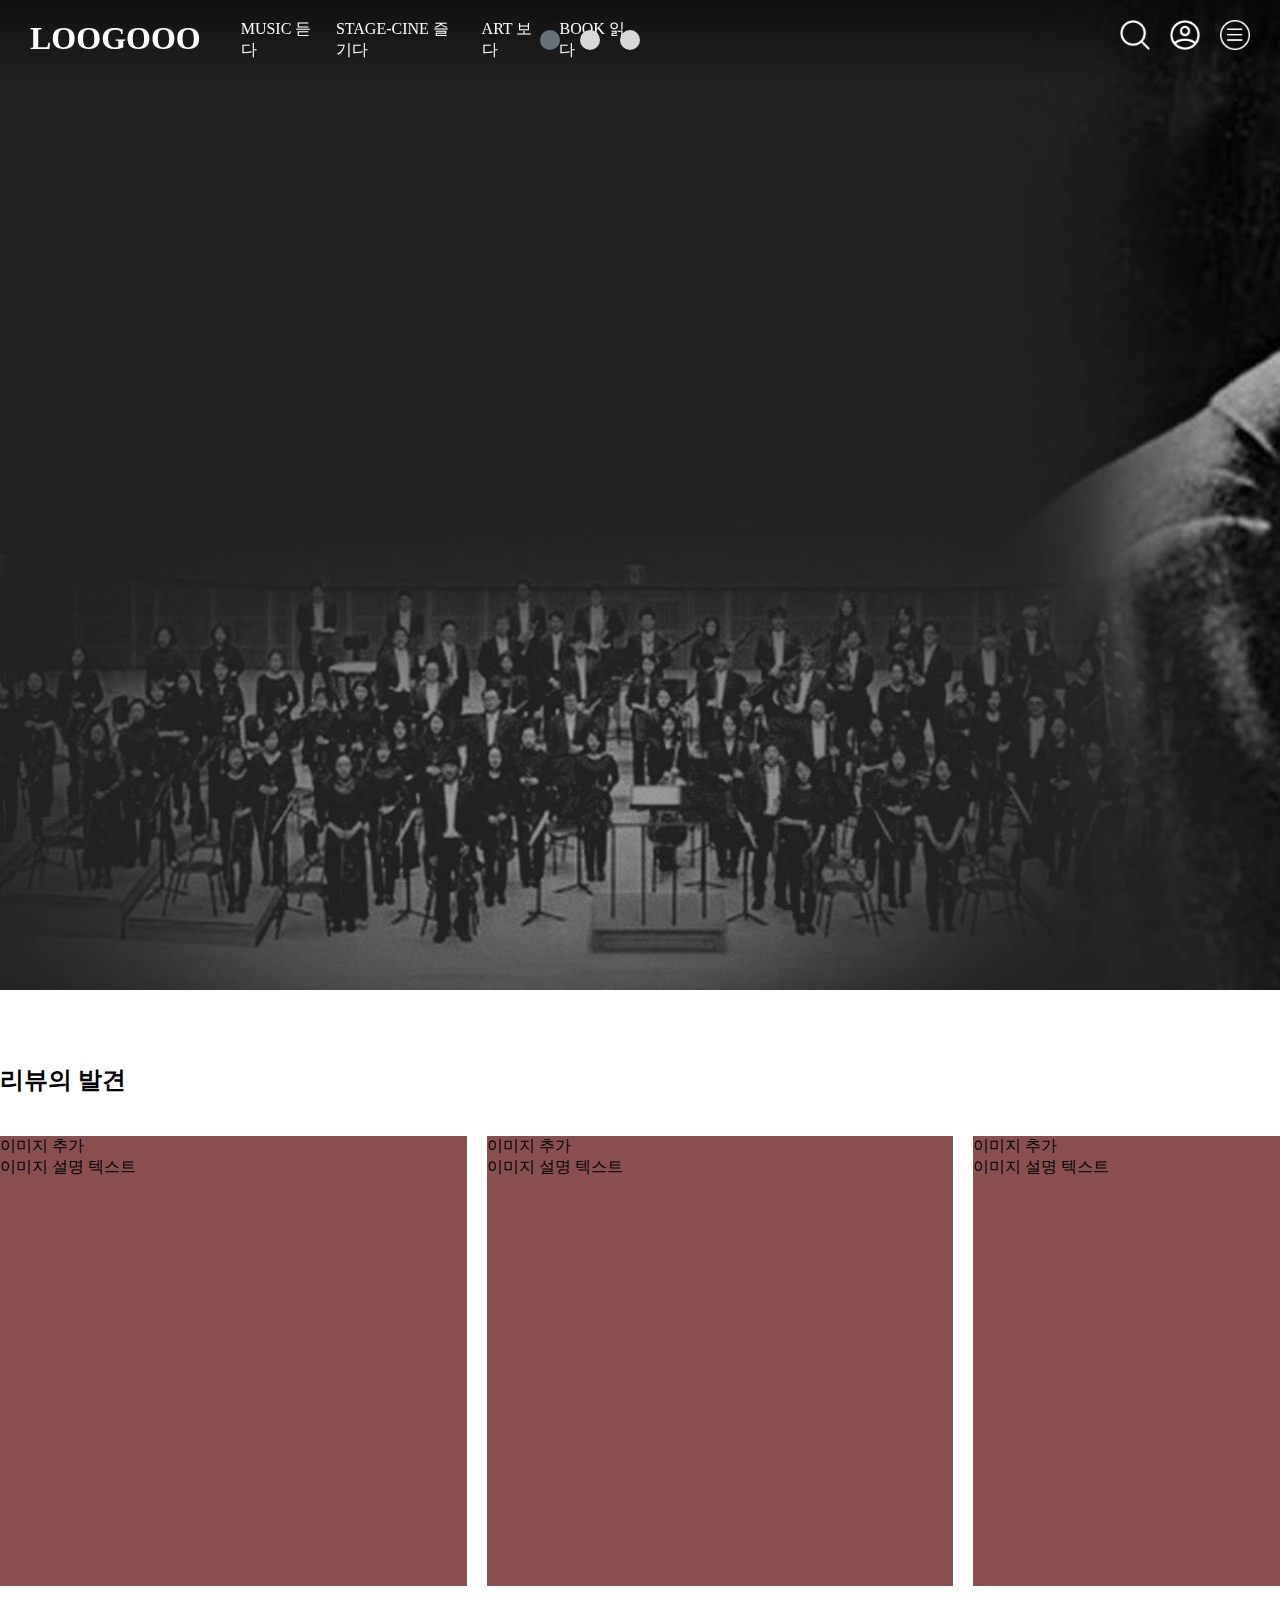
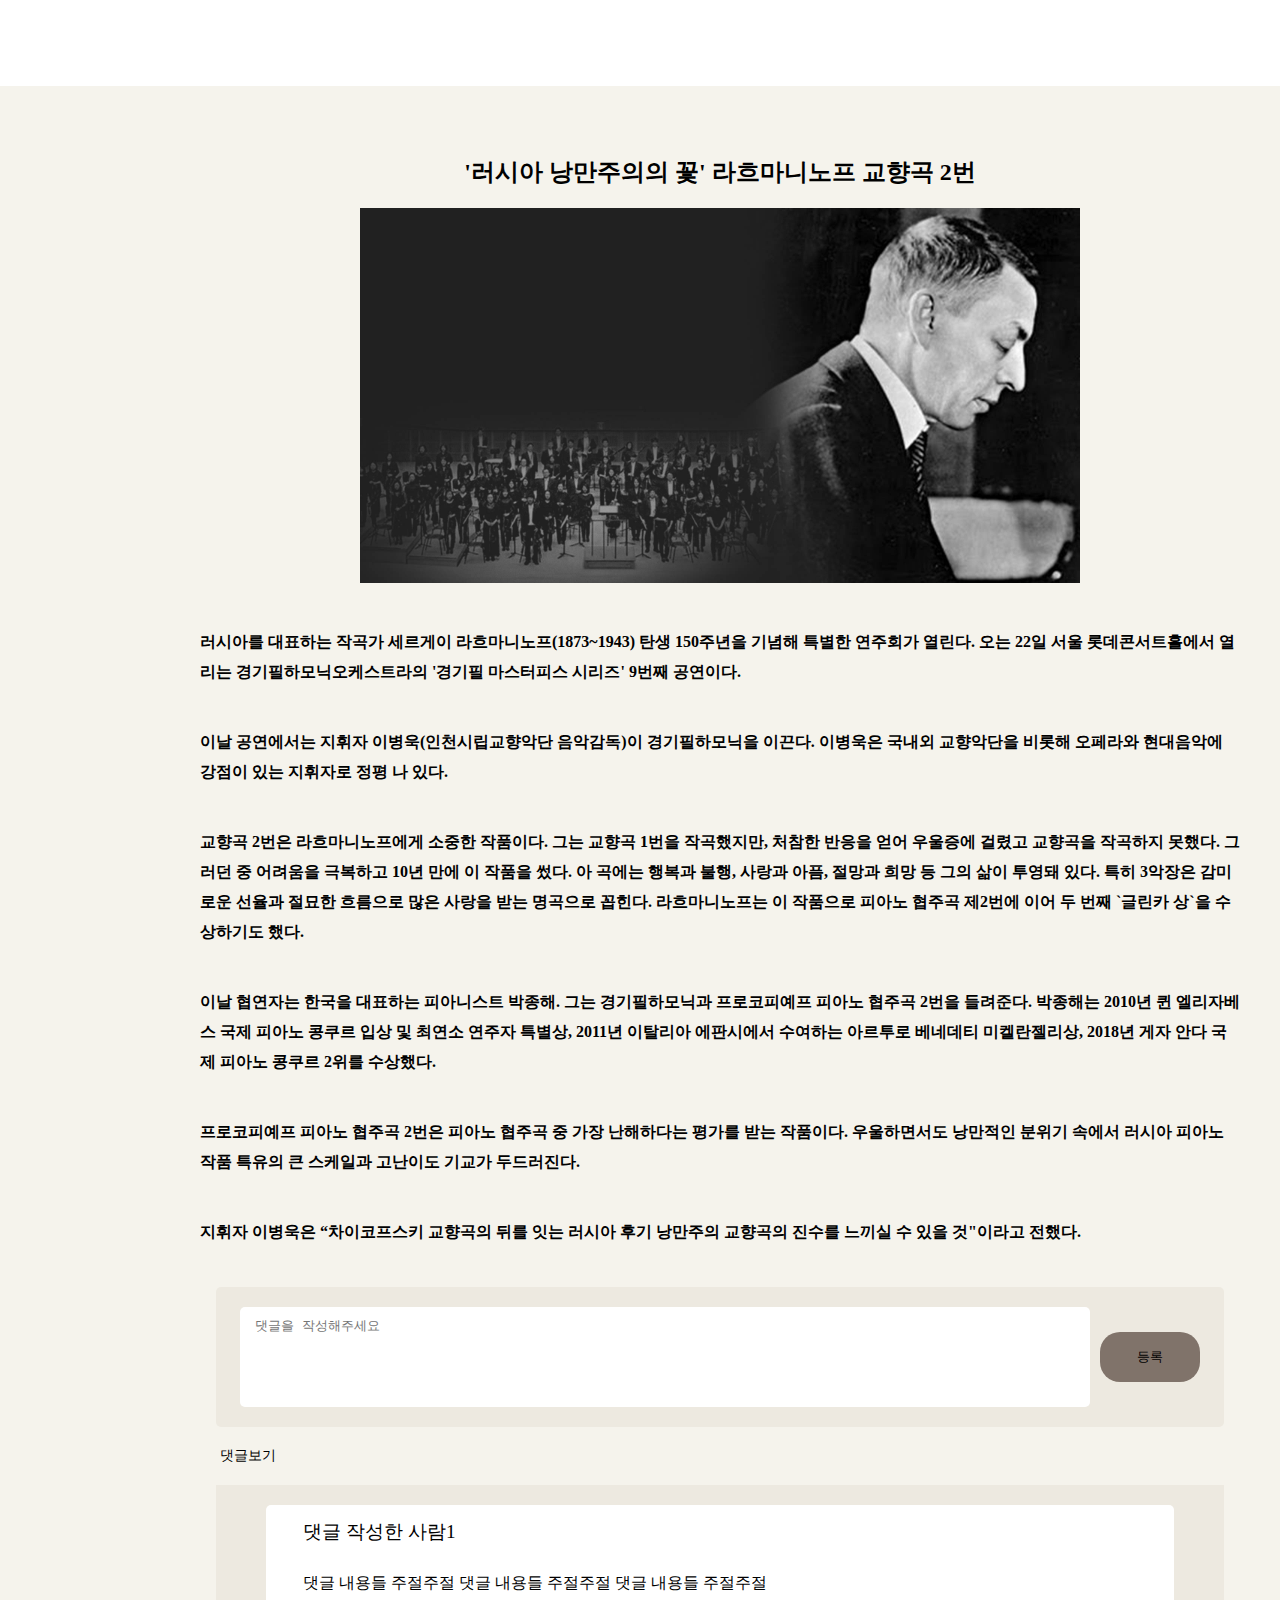
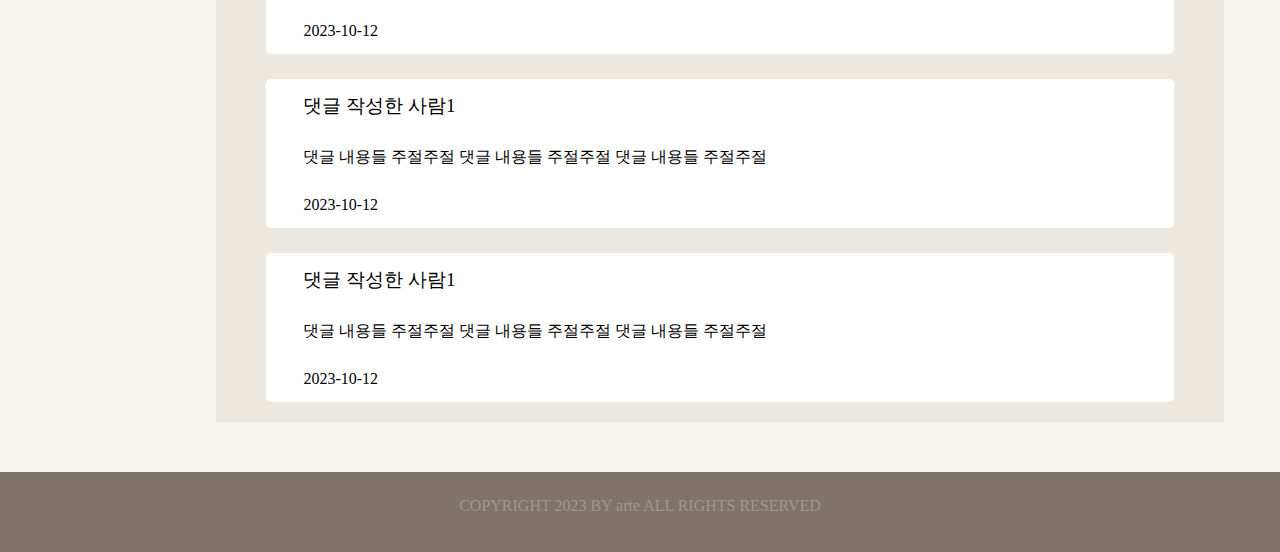
<file: index.html>
<!DOCTYPE html>
<html lang="en">
    <head>
        <meta charset="UTF-8" />
        <meta name="viewport" content="width=device-width, initial-scale=1.0" />
        <title>Document</title>
        <link rel="stylesheet" href="./public/index.css" />
    </head>
    <body>
        <div id="wrap">
            <div id="header">
                <div class="header-left">
                    <h1 class="logo"><a href="/">LOOGOOO</a></h1>
                    <ul class="gnb">
                        <li><a href="/">MUSIC 듣다</a></li>
                        <li><a href="/">STAGE-CINE 즐기다</a></li>
                        <li><a href="/">ART 보다</a></li>
                        <li><a href="/">BOOK 읽다</a></li>
                    </ul>
                </div>
                <div class="header-right">
                    <ul class="icon">
                        <li>
                            <a href="/"
                                ><img src="./public/images/search.png"
                            /></a>
                        </li>
                        <li>
                            <a href="/"
                                ><img src="./public/images/user.png"
                            /></a>
                        </li>
                        <li>
                            <a href="/"
                                ><img src="./public/images/list.png"
                            /></a>
                        </li>
                    </ul>
                </div>
            </div>
            <div id="container">
                <div class="slider">
                    <div class="slide">
                        <!-- <div class="text">
                            <h2>라흐마니노프 연주곡</h2>
                            <p>dfdfdfdfddfdfd</p>
                        </div> -->
                        <img src="./public/images/slide1.jpg" alt="" />
                    </div>
                    <div class="slide">
                        <!-- <div class="text">
                            <h2>피아노</h2>
                            <h2>피아노</h2>
                            <h2>피아노</h2>
                        </div> -->
                        <img src="./public/images/slide2.jpg" alt="" />
                    </div>
                    <div class="slide">
                        <!-- <div class="text">
                            <h2>전시회?????</h2>
                            <h2>전시회?????</h2>
                        </div> -->
                        <img src="./public/images/slide3.jpg" alt="" />
                    </div>
                </div>
                <div class="controller">
                    <div class="ellipse active"></div>
                    <div class="ellipse"></div>
                    <div class="ellipse"></div>
                </div>
                <div class="content">
                    <h2>리뷰의 발견</h2>
                    <div class="box-wrap">
                        <div class="box">
                            <div class="box-img">이미지 추가</div>
                            <div class="box-text">이미지 설명 텍스트</div>
                        </div>
                        <div class="box">
                            <div class="box-img">이미지 추가</div>
                            <div class="box-text">이미지 설명 텍스트</div>
                        </div>
                        <div class="box">
                            <div class="box-img">이미지 추가</div>
                            <div class="box-text">이미지 설명 텍스트</div>
                        </div>
                    </div>
                </div>
                <div class="view-wrap">
                    <div class="view-title">
                        <h2>'러시아 낭만주의의 꽃' 라흐마니노프 교향곡 2번</h2>
                    </div>
                    <div class="view-img">
                        <img src="./public/images/slide1.jpg" alt="" />
                    </div>
                    <div class="view-text">
                        <p>
                            러시아를 대표하는 작곡가 세르게이
                            라흐마니노프(1873~1943) 탄생 150주년을 기념해 특별한
                            연주회가 열린다. 오는 22일 서울 롯데콘서트홀에서
                            열리는 경기필하모닉오케스트라의 '경기필 마스터피스
                            시리즈' 9번째 공연이다.
                        </p>

                        <p>
                            이날 공연에서는 지휘자 이병욱(인천시립교향악단
                            음악감독)이 경기필하모닉을 이끈다. 이병욱은 국내외
                            교향악단을 비롯해 오페라와 현대음악에 강점이 있는
                            지휘자로 정평 나 있다.
                        </p>

                        <p>
                            교향곡 2번은 라흐마니노프에게 소중한 작품이다. 그는
                            교향곡 1번을 작곡했지만, 처참한 반응을 얻어 우울증에
                            걸렸고 교향곡을 작곡하지 못했다. 그러던 중 어려움을
                            극복하고 10년 만에 이 작품을 썼다. 아 곡에는 행복과
                            불행, 사랑과 아픔, 절망과 희망 등 그의 삶이 투영돼
                            있다. 특히 3악장은 감미로운 선율과 절묘한 흐름으로
                            많은 사랑을 받는 명곡으로 꼽힌다. 라흐마니노프는 이
                            작품으로 피아노 협주곡 제2번에 이어 두 번째 `글린카
                            상`을 수상하기도 했다.
                        </p>

                        <p>
                            이날 협연자는 한국을 대표하는 피아니스트 박종해.
                            그는 경기필하모닉과 프로코피예프 피아노 협주곡 2번을
                            들려준다. 박종해는 2010년 퀸 엘리자베스 국제 피아노
                            콩쿠르 입상 및 최연소 연주자 특별상, 2011년 이탈리아
                            에판시에서 수여하는 아르투로 베네데티 미켈란젤리상,
                            2018년 게자 안다 국제 피아노 콩쿠르 2위를 수상했다.
                        </p>

                        <p>
                            프로코피예프 피아노 협주곡 2번은 피아노 협주곡 중
                            가장 난해하다는 평가를 받는 작품이다. 우울하면서도
                            낭만적인 분위기 속에서 러시아 피아노 작품 특유의 큰
                            스케일과 고난이도 기교가 두드러진다.
                        </p>

                        <p>
                            지휘자 이병욱은 “차이코프스키 교향곡의 뒤를 잇는
                            러시아 후기 낭만주의 교향곡의 진수를 느끼실 수 있을
                            것"이라고 전했다.
                        </p>
                    </div>
                    <div class="comment-wrap">
                        <form action="/" method="post">
                            <div class="comment">
                                <textarea
                                    name="comment"
                                    placeholder="댓글을 작성해주세요"
                                ></textarea>
                                <button class="commentbtn" type="submit">
                                    등록
                                </button>
                            </div>
                        </form>
                    </div>
                    <div class="comment-title">댓글보기</div>
                    <div class="comment-list">
                        <ul>
                            <li class="comment-item">
                                <div class="comment-name">
                                    댓글 작성한 사람1
                                </div>
                                <div class="comment-text">
                                    댓글 내용들 주절주절 댓글 내용들 주절주절
                                    댓글 내용들 주절주절
                                </div>
                                <div class="comment-util">
                                    <div class="comment-info">
                                        <span class="comment-date"
                                            >2023-10-12</span
                                        >
                                    </div>
                                </div>
                                <div class="comment-input"></div>
                            </li>
                            <li class="comment-item">
                                <div class="comment-name">
                                    댓글 작성한 사람1
                                </div>
                                <div class="comment-text">
                                    댓글 내용들 주절주절 댓글 내용들 주절주절
                                    댓글 내용들 주절주절
                                </div>
                                <div class="comment-util">
                                    <div class="comment-info">
                                        <span class="comment-date"
                                            >2023-10-12</span
                                        >
                                    </div>
                                </div>
                                <div class="comment-input"></div>
                            </li>
                            <li class="comment-item">
                                <div class="comment-name">
                                    댓글 작성한 사람1
                                </div>
                                <div class="comment-text">
                                    댓글 내용들 주절주절 댓글 내용들 주절주절
                                    댓글 내용들 주절주절
                                </div>
                                <div class="comment-util">
                                    <div class="comment-info">
                                        <span class="comment-date"
                                            >2023-10-12</span
                                        >
                                    </div>
                                </div>
                                <div class="comment-input"></div>
                            </li>
                        </ul>
                    </div>
                </div>

                <div id="footer">
                    <div class="info">
                        COPYRIGHT 2023 BY arte ALL RIGHTS RESERVED
                    </div>
                </div>
            </div>
        </div>

        <script type="text/javascript" src="./public/index.js"></script>
    </body>
</html>
</file>
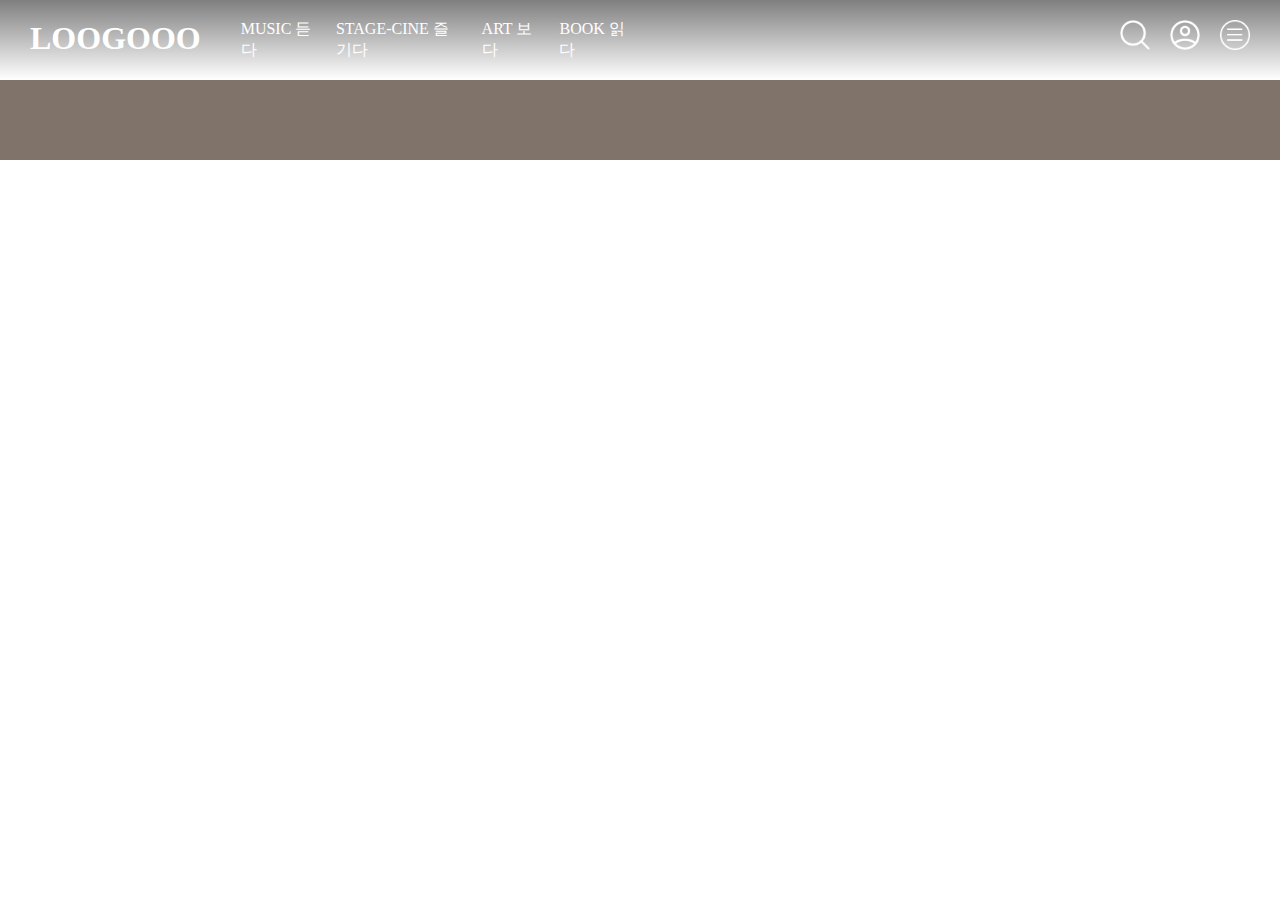
<file: board.html>
<!DOCTYPE html>
<html lang="en">
    <head>
        <meta charset="UTF-8" />
        <meta name="viewport" content="width=device-width, initial-scale=1.0" />
        <title>Document</title>
        <link rel="stylesheet" href="./public/index.css" />
    </head>
    <body>
        <div id="wrap">
            <div id="header">
                <div class="header-left">
                    <h1 class="logo"><a href="/">LOOGOOO</a></h1>
                    <ul class="gnb">
                        <li><a href="/">MUSIC 듣다</a></li>
                        <li><a href="/">STAGE-CINE 즐기다</a></li>
                        <li><a href="/">ART 보다</a></li>
                        <li><a href="/">BOOK 읽다</a></li>
                    </ul>
                </div>
                <div class="header-right">
                    <ul class="icon">
                        <li>
                            <a href="/"
                                ><img src="./public/images/search.png"
                            /></a>
                        </li>
                        <li>
                            <a href="/"
                                ><img src="./public/images/user.png"
                            /></a>
                        </li>
                        <li>
                            <a href="/"
                                ><img src="./public/images/list.png"
                            /></a>
                        </li>
                    </ul>
                </div>
            </div>
            <div id="container"></div>
            <div id="footer"></div>
        </div>
        <script type="text/javascript" src="./public/index.js"></script>
    </body>
</html>
</file>
<file: public/index.css>
* {
    margin: 0;
    padding: 0;
    box-sizing: border-box;
    --secondary-perform: #8a5050;
    --secondary-perform-2: #8a5050;
    --secondary-3: #293226;
    --secondary-music: #6a5d53;
    --secondary-art: #657278;
    --warm-gray-17: #d1c4b8;
    --gray-4: #c6ccc1;
    --warm-gray-6: #eae7e2;
    --warm-gray-13: #dbd3c7;
    --primary-5: #80736a;
    --secondary-1: #e19f3c;
    --warm-gray-10: #dfdbd3;
    --warm-gray-19: #c5beb4;
    --primary-1: #f5f3ec;
    --primary-2: #171010;
    --primary-3: #957a4f;
    --warm-gray-16: #c8c6bd;
    --primary-4: #666;
    --gray-7: #444;
    --secondary-8: #fff;
}

a {
    text-decoration: none;
    color: #333;
}

ul {
    list-style: none;
}

#wrap {
    width: 100%;
    position: relative;
}

#header {
    position: sticky;
    left: 0;
    top: 0;
    width: 100%;
    height: 80px;
    background-color: #fff;
    display: flex;
    justify-content: space-around;
    background: linear-gradient(180deg, rgba(0, 0, 0, 0.5), transparent);
    background-blend-mode: difference;
    transition: opacity 0.2s;
    z-index: 99;
}
.header-left {
    /* background-color: #8a5050; */
    width: 100%;
    display: flex;
    flex-direction: row;
}
.logo {
    padding: 20px 30px;
}

.logo a {
    color: #fff;
}

.gnb {
    display: flex;
    flex-direction: row;
    justify-content: center;
    align-items: center;
}

.gnb > li {
    padding: 20px 10px;
}

.gnb > li > a {
    color: #fff;
}

.header-right {
    /* background-color: #6a5d53; */
    width: 100%;
}
.icon {
    display: flex;
    flex-direction: row;
    gap: 20px;
    justify-content: end;
    padding: 20px 30px;
}

.icon li {
    width: 30px;
}

.icon li a img {
    width: 100%;
}

#container {
    width: 100%;
    position: absolute;
    left: 0;
    top: 0;
}

.slider {
    width: 1900px;
}

.slide {
    width: 100%;
    transition: transform 0.5s ease;
    display: block;
}

.slide img {
    width: 100%;
}

.text {
    position: absolute;
    left: 50%;
    top: 50%;
    transform: translate(-50%, -50%);
    background: transparent;
    color: #fff;
    z-index: 999;
}

.controller {
    position: absolute;
    /* bottom: 50%; */
    top: 30px;
    right: 50%;
    z-index: 999;
    display: flex;
    justify-content: center;
    gap: 20px;
    /* flex-direction: column; */
}

.ellipse.active {
    background: #657278;
    border-radius: 50%;
    width: 20px;
    height: 20px;
}

.ellipse {
    background: #d9d9d9;
    border-radius: 50%;
    width: 20px;
    height: 20px;
    cursor: pointer;
}

.content {
    /* width: 100%; */
    width: 1440px;
    margin: 0 auto;
    padding: 50px 0 100px 0;
}

.content h2 {
    padding: 20px 0;
}

.box-wrap {
    margin-top: 20px;
    display: flex;
    flex-direction: row;
    gap: 20px;
}
.box {
    background-color: #8a5050;
    width: 33%;
    height: 450px;
}

.view-wrap {
    width: 1440px;
    margin: 0 auto;
    background-color: #f5f3ec;
    padding: 50px 0;
}
.view-title {
    text-align: center;
    padding: 20px 0;
}

.view-img {
    width: 50%;
    margin: 0 auto;
}

.view-img img {
    width: 100%;
}

.view-text {
    padding: 20px 0;
}

.view-text p {
    padding: 20px 200px;
    font-weight: 600;
    line-height: 30px;
}

.comment-wrap {
    width: 70%;
    margin: 0 auto;
}
.comment {
    width: 100%;
    border-radius: 5px;
    background-color: #ede9e0;
    padding: 20px 10px;
    display: flex;
    justify-content: center;
    align-items: center;
    gap: 10px;
}

.comment textarea {
    height: 100px;
    width: 850px;
    resize: none;
    border: none;
    border-radius: 5px;
    padding: 10px 15px;
}

textarea[name="comment"]:focus {
    outline: none;
}
.commentbtn {
    width: 100px;
    border-radius: 20px;
    height: 50px;
    border: none;
    background-color: #80736a;
}
.comment-title {
    font-size: 14px;
    padding: 20px 220px;
}

.comment-list {
    width: 70%;
    margin: 0 auto;
    padding: 20px 0;
    background-color: #ede9e0;
}
.comment-list ul {
    display: flex;
    flex-direction: column;
    gap: 25px;
}

.comment-item {
    width: 90%;
    margin: 0 auto;
    background-color: #fff;
    padding: 0 30px;
    border-radius: 5px;
}

#footer {
    width: 100%;
    height: 80px;

    background-color: #80736a;
}

.comment-name {
    font-size: 1.2rem;
    padding: 14px 7px;
}

.comment-text {
    padding: 14px 7px;
}

.comment-info {
    padding: 14px 7px;
}

.info {
    padding: 25px 0 0;
    color: #999;
    text-align: center;
}
</file>
